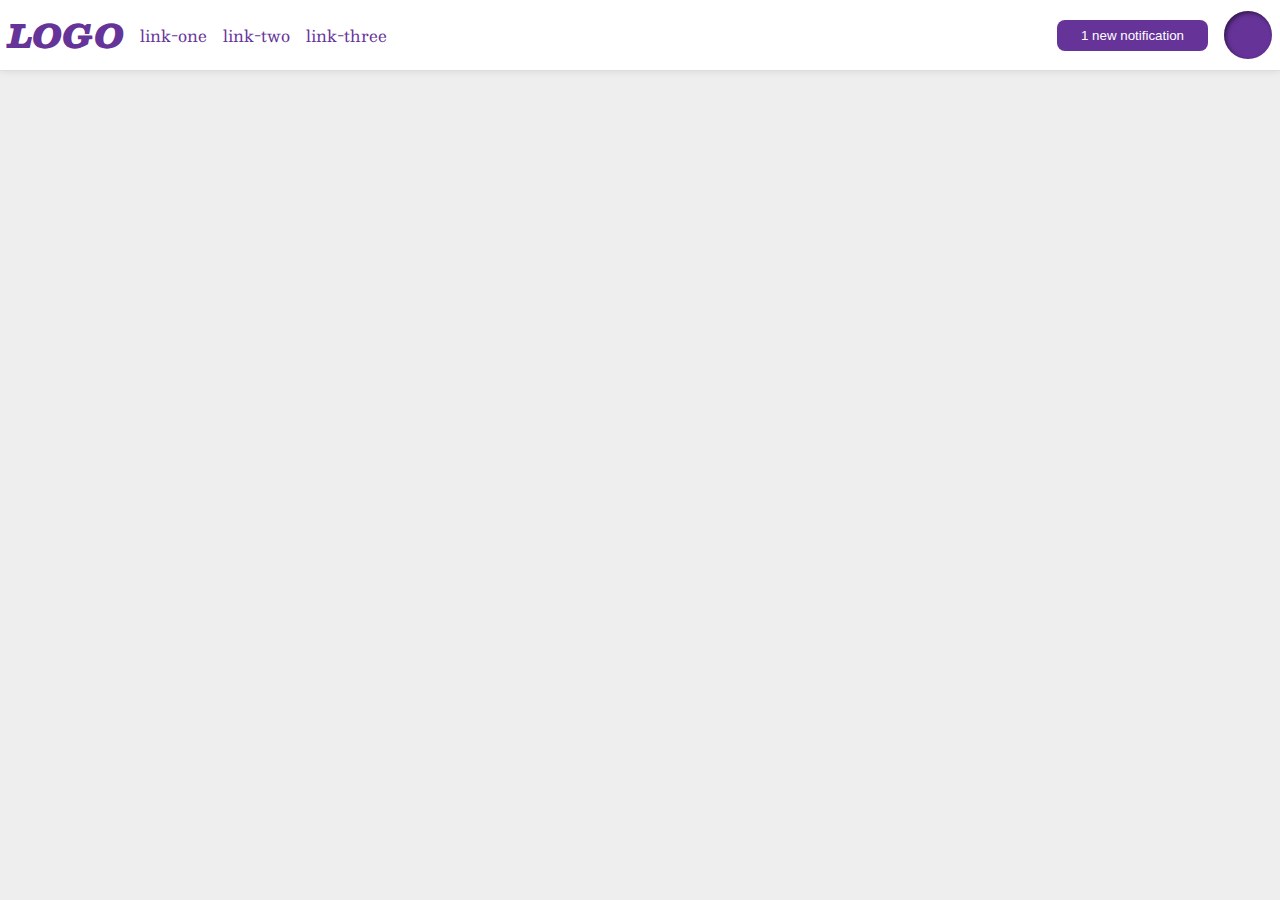
<file: foundations/flex/03-flex-header-2/index.html>
<!DOCTYPE html>
<html lang="en">
  <head>
    <meta charset="UTF-8">
    <meta http-equiv="X-UA-Compatible" content="IE=edge">
    <meta name="viewport" content="width=device-width, initial-scale=1.0">
    <title>Flex Header 2</title>
    <link rel="stylesheet" href="style.css">
  </head>
  <body>
    <div class="header">
      <div class="left">
        <div class="logo">
          LOGO
        </div>
        <ul class="links">
          <li><a href="https://google.com">link-one</a></li>
          <li><a href="https://google.com">link-two</a></li>
          <li><a href="https://google.com">link-three</a></li>
        </ul>
      </div>
      <div class="right">
        <button class="notifications">
          1 new notification
        </button>
        <div class="profile-image"></div>
      </div>
    </div>
  </body>
</html>
</file>
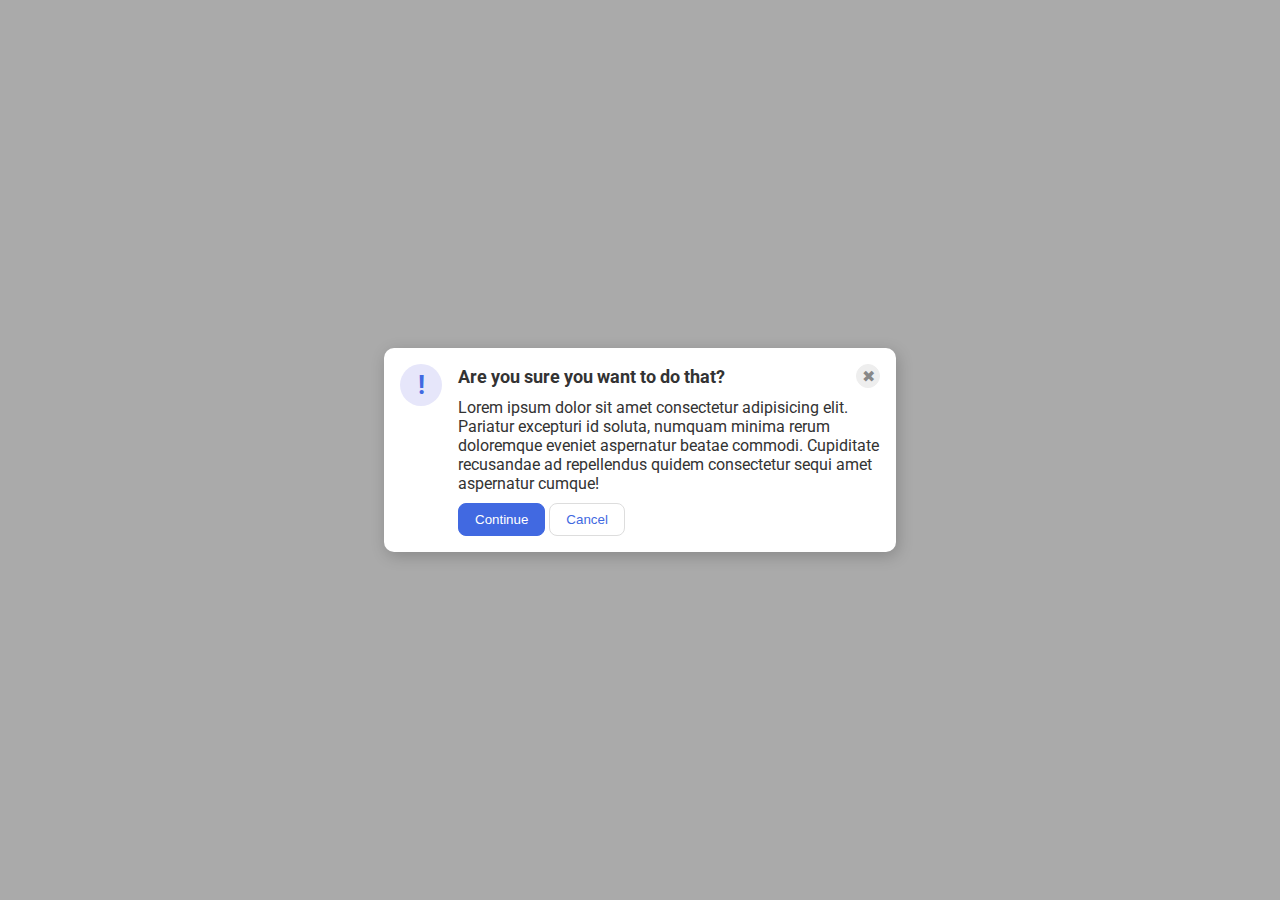
<file: foundations/flex/05-flex-modal/index.html>
<!DOCTYPE html>
<html lang="en">
  <head>
    <meta charset="UTF-8">
    <meta http-equiv="X-UA-Compatible" content="IE=edge">
    <meta name="viewport" content="width=device-width, initial-scale=1.0">
    <link rel="stylesheet" href="style.css">
    <title>Modal</title>
  </head>
  <body>
    <div class="modal">
      <div class="icon">!</div>
      <div class="container">
        <div class="header">
          Are you sure you want to do that?
          <button class="close-button">✖</button>
        </div>

        <div class="text">Lorem ipsum dolor sit amet consectetur adipisicing elit. Pariatur excepturi id soluta, numquam minima rerum doloremque eveniet aspernatur beatae commodi. Cupiditate recusandae ad repellendus quidem consectetur sequi amet aspernatur cumque!</div>
        <button class="continue">Continue</button>
        <button class="cancel">Cancel</button>
      </div>
    </div>
  </body>
</html>
</file>
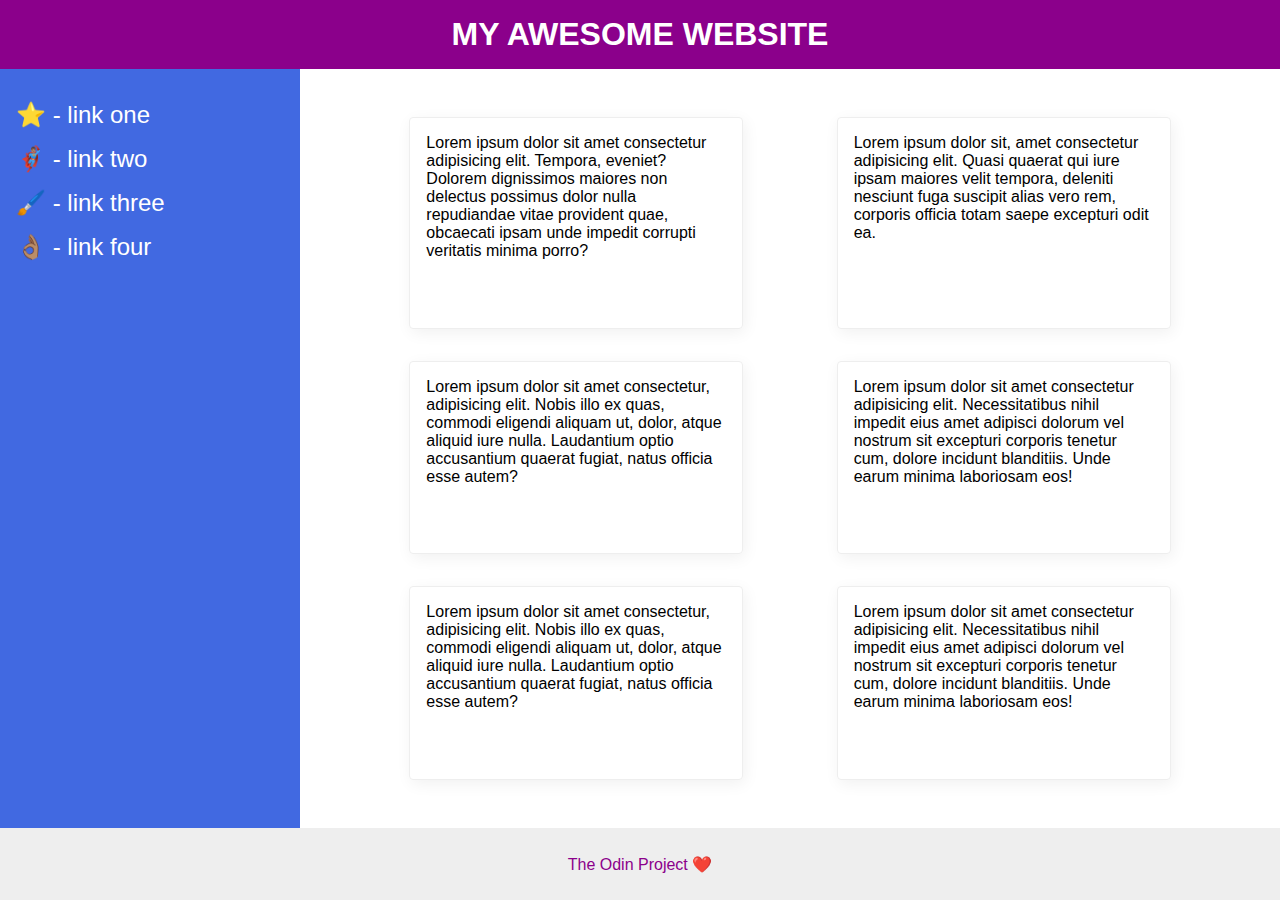
<file: foundations/flex/07-flex-layout-2/index.html>
<!DOCTYPE html>
<html lang="en">
  <head>
    <meta charset="UTF-8">
    <meta http-equiv="X-UA-Compatible" content="IE=edge">
    <meta name="viewport" content="width=device-width, initial-scale=1.0">
    <title>The Holy Grail</title>
    <link rel="stylesheet" href="style.css">
  </head>
  <body>
    <div class="header">
      MY AWESOME WEBSITE
    </div>
    <div class="content">
      <div class="sidebar">
        <ul>
          <li><a href="#">⭐ - link one</a></li>
          <li><a href="#">🦸🏽‍♂️ - link two</a></li>
          <li><a href="#">🖌️ - link three</a></li>
          <li><a href="#">👌🏽 - link four</a></li>
        </ul>
      </div>
      <div class="card-container">
        <div class="card">Lorem ipsum dolor sit amet consectetur adipisicing elit. Tempora, eveniet? Dolorem dignissimos maiores non delectus possimus dolor nulla repudiandae vitae provident quae, obcaecati ipsam unde impedit corrupti veritatis minima porro?</div>
        <div class="card">Lorem ipsum dolor sit, amet consectetur adipisicing elit. Quasi quaerat qui iure ipsam maiores velit tempora, deleniti nesciunt fuga suscipit alias vero rem, corporis officia totam saepe excepturi odit ea.</div>
        <div class="card">Lorem ipsum dolor sit amet consectetur, adipisicing elit. Nobis illo ex quas, commodi eligendi aliquam ut, dolor, atque aliquid iure nulla. Laudantium optio accusantium quaerat fugiat, natus officia esse autem?</div>
        <div class="card">Lorem ipsum dolor sit amet consectetur adipisicing elit. Necessitatibus nihil impedit eius amet adipisci dolorum vel nostrum sit excepturi corporis tenetur cum, dolore incidunt blanditiis. Unde earum minima laboriosam eos!</div>
        <div class="card">Lorem ipsum dolor sit amet consectetur, adipisicing elit. Nobis illo ex quas, commodi eligendi aliquam ut, dolor, atque aliquid iure nulla. Laudantium optio accusantium quaerat fugiat, natus officia esse autem?</div>
        <div class="card">Lorem ipsum dolor sit amet consectetur adipisicing elit. Necessitatibus nihil impedit eius amet adipisci dolorum vel nostrum sit excepturi corporis tenetur cum, dolore incidunt blanditiis. Unde earum minima laboriosam eos!</div>  
      </div>
          </div>  
    <div class="footer">
        The Odin Project ❤️
    </div>
  </body>
</html>
</file>
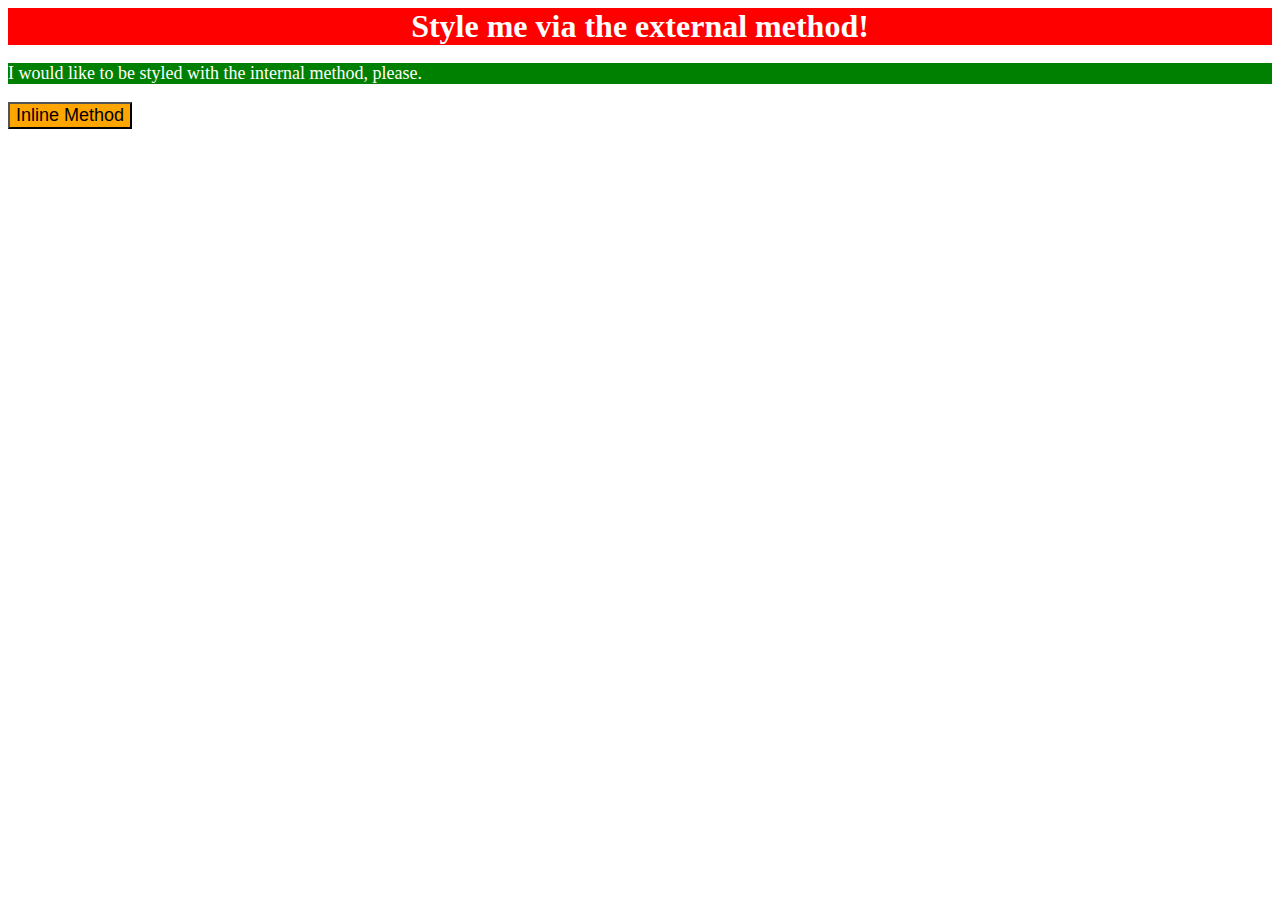
<file: foundations/intro-to-css/01-css-methods/index.html>
<!DOCTYPE html>
<html lang="en">
  <head>
    <meta charset="UTF-8">
    <meta http-equiv="X-UA-Compatible" content="IE=edge">
    <meta name="viewport" content="width=device-width, initial-scale=1.0">
    <title>Methods for Adding CSS</title>

    <link rel="stylesheet" href="styles.css">
    <style>
      p {
        background-color: green; color: white; font-size: 18px;
      }
    </style>
  </head>
  <body>
    <div>Style me via the external method!</div>
    <p>I would like to be styled with the internal method, please.</p>
    <button style="background-color: orange; font-size: 18px;">Inline Method</button>
  </body>
</html>
</file>
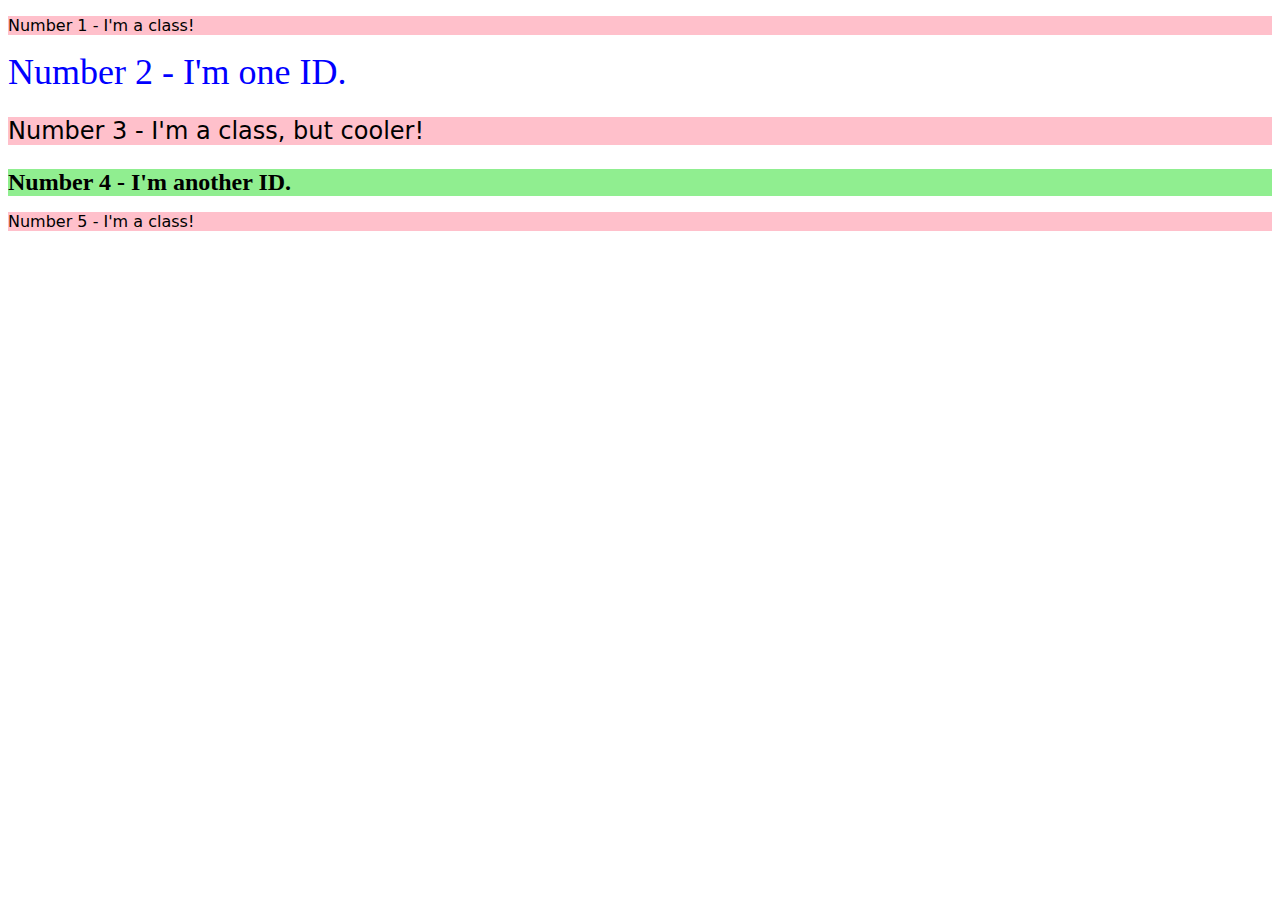
<file: foundations/intro-to-css/02-class-id-selectors/index.html>
<!DOCTYPE html>
<html lang="en">
  <head>
    <meta charset="UTF-8">
    <meta http-equiv="X-UA-Compatible" content="IE=edge">
    <meta name="viewport" content="width=device-width, initial-scale=1.0">
    <title>Class and ID Selectors</title>
    <link rel="stylesheet" href="style.css">
  </head>
  <body>
    <p class="odd">Number 1 - I'm a class!</p>
    <div id="second">Number 2 - I'm one ID.</div>
    <p class ="odd" id="third">Number 3 - I'm a class, but cooler!</p>
    <div id="fourth">Number 4 - I'm another ID.</div>
    <p class="odd">Number 5 - I'm a class!</p>
  </body>
</html>
</file>
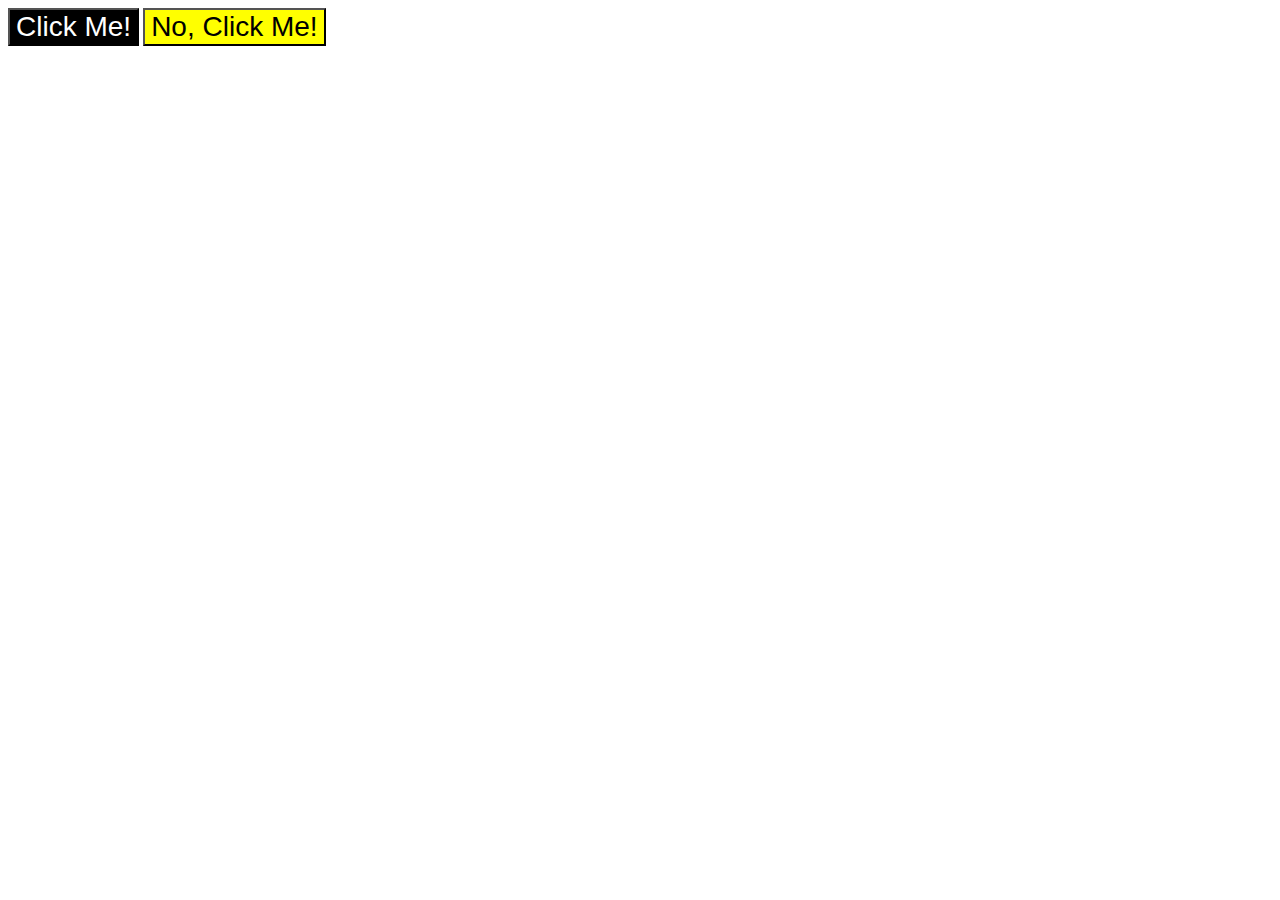
<file: foundations/intro-to-css/03-grouping-selectors/index.html>
<!DOCTYPE html>
<html lang="en">
  <head>
    <meta charset="UTF-8">
    <meta http-equiv="X-UA-Compatible" content="IE=edge">
    <meta name="viewport" content="width=device-width, initial-scale=1.0">
    <title>Grouping Selectors</title>
    <link rel="stylesheet" href="style.css">
  </head>
  <body>
    <button class="first">Click Me!</button>
    <button class="second">No, Click Me!</button>
  </body>
</html>
</file>
<file: foundations/flex/03-flex-header-2/style.css>
/* this is some magical font-importing.  
you'll learn about it later. */
@import url('https://fonts.googleapis.com/css2?family=Besley:ital,wght@0,400;1,900&display=swap');

body {
  margin: 0;
  background: #eee;
  font-family: Besley, serif;
}

.header {
  background: white;
  border-bottom: 1px solid #ddd;
  box-shadow: 0 0 8px rgba(0,0,0,.1);
}

.profile-image {
  background: rebeccapurple;
  box-shadow: inset 2px 2px 4px rgba(0,0,0,.5);
  border-radius: 50%;
  width: 48px;
  height: 48px;
}

.logo {
  color: rebeccapurple;
  font-size: 32px;
  font-weight: 900;
  font-style: italic;
}

button {
  border: none;
  border-radius: 8px;
  background: rebeccapurple;
  color: white;
  padding: 8px 24px;
}

a {
  /* this removes the line under our links */
  text-decoration: none;
  color: rebeccapurple;
}

ul {
  list-style-type: none;
}

.header {
  display: flex;
  flex-direction: row;
  justify-content: space-between;
  padding: 8px;
}

ul {
  display: flex;
  margin: 0;
  padding: 0;
  gap: 16px;
}

.left,
.right {
  display: flex;
  flex-direction: row;
  align-items: center;
  gap: 16px;
}
</file>
<file: foundations/flex/05-flex-modal/style.css>
@import url('https://fonts.googleapis.com/css2?family=Roboto:wght@400;700&display=swap');

html, body {
  height: 100%;
}

body {
  font-family: Roboto, sans-serif;
  margin: 0;
  background: #aaa;
  color: #333;
  /* I'll give you this one for free lol */
  display: flex;
  align-items: center;
  justify-content: center;
}

.modal {
  background: white;
  width: 480px;
  border-radius: 10px;
  box-shadow: 2px 4px 16px rgba(0,0,0,.2);
  display: flex;
  padding: 16px;
  gap: 16px;
}

.icon {
  color: royalblue;
  font-size: 26px;
  font-weight: 700;
  background: lavender;
  width: 42px;
  height: 42px;
  border-radius: 50%;
  display: flex;
  align-items: center;
  justify-content: center;
  flex-shrink: 0;
}

.header {
  font-weight: bold;
  font-size: 18px;
  display: flex;
  justify-content: space-between;
  align-items: center;
}

.close-button {
  background: #eee;
  border-radius: 50%;
  color: #888;
  font-weight: 400;
  font-size: 16px;
  height: 24px;
  width: 24px;
  display: flex;
  align-items: center;
  justify-content: center;
  border: 1px solid #eee;
  padding: 0;
}

.text {
  margin: 10px 0px;
}

button {
  cursor: pointer;
  padding: 8px 16px;
  border-radius: 8px;
}

button.continue {
  background: royalblue;
  border: 1px solid royalblue;
  color: white;
}

button.cancel {
  background: white;
  border: 1px solid #ddd;
  color: royalblue;
}
</file>
<file: foundations/flex/07-flex-layout-2/style.css>
body {
  font-family: -apple-system, BlinkMacSystemFont, 'Segoe UI', Roboto, Oxygen, Ubuntu, Cantarell, 'Open Sans', 'Helvetica Neue', sans-serif;
  margin: 0;
  min-height: 100vh;
  display: flex;
  flex-direction: column;
  justify-content: space-between;
}

.header {
  height: 72px;
  background: darkmagenta;
  color: white;
  font-size: 32px;
  font-weight: 900;
  text-align: center;
  flex: 0;
  padding: 16px;
}

.footer {
  height: 72px;
  background: #eee;
  color: darkmagenta;
  display: flex;
  justify-content: center;
  align-items: center;
}

.content {
  flex: 1;
  display: flex;
  align-items: stretch;
}

.sidebar {
  width: 300px;
  min-width: 300px;
  background: royalblue;
  box-sizing: border-box;
  flex: 1 0 1;
  padding: 16px;
  margin: 0;
}

ul {
  list-style: none;
  margin: 0;
  padding: 0;
}

li {
  margin: 16px 0;
}

a {
  color: white;
  font-size: 24px;
  text-decoration: none;
}

.card-container {
  display: flex;
  flex-flow: row wrap;
  justify-content: space-evenly;
  padding: 48px;
  gap: 32px;
}

.card {
  border: 1px solid #eee;
  box-shadow: 2px 4px 16px rgba(0,0,0,.06);
  border-radius: 4px;
  padding: 16px;
  width: 300px;
}
</file>
<file: foundations/intro-to-css/01-css-methods/styles.css>
div {
    color: white; background-color: red; font-size: 32px; font-weight: bold; 
    text-align: center;
}
</file>
<file: foundations/intro-to-css/02-class-id-selectors/style.css>
.odd {
    background-color: pink;
    font-family: "Verdana", "DejaVu Sans", sans-serif;
}
#second {
    color:blue;
    font-size: 36px;
}
#third {
    font-size: 24px;
}
#fourth {
    background-color: lightgreen;
    font-size: 24px;
    font-weight: bold;
}
</file>
<file: foundations/intro-to-css/03-grouping-selectors/style.css>
.first,
.second {
    font-size: 28px;
    font-family: Helvetica, "Times New Roman", sans-serif;
}

.first {
    background-color: black;
    color:white;
}

.second {
    background-color: yellow;
}
</file>
